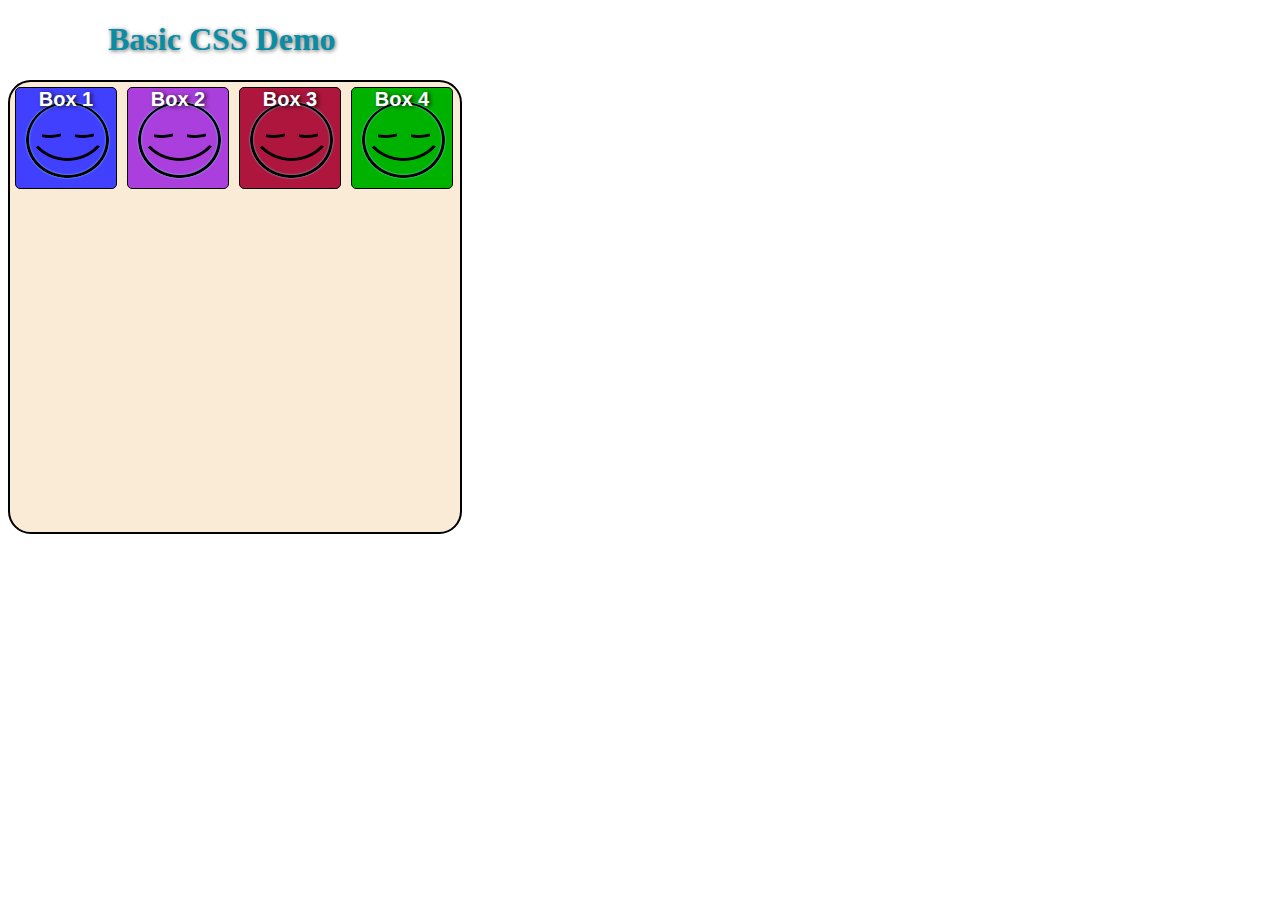
<file: index.html>
<!DOCTYPE html>
<html lang="en_us">
    <head>
        <meta charset="utf-8">
        <title>Basic HTML Template</title>
        <link rel="stylesheet" href="css/basic_styles.css">
        <link rel="icon" type="image/png" sizes="32x32" href="favicon-32x32.png">
    </head>

    <body>
        <div>
            <h1>Basic CSS Demo</h1>
        </div>

        <div class="container">

            <div class="squares">
                <p>Box 1</p>
            </div>

            <div class="squares">
                <p>Box 2</p>
            </div>

            <div class="squares">
                <p>Box 3</p>
            </div>

            <div class="squares">
                <p>Box 4</p>
            </div>

        </div>
    </body>
</html>
</file>
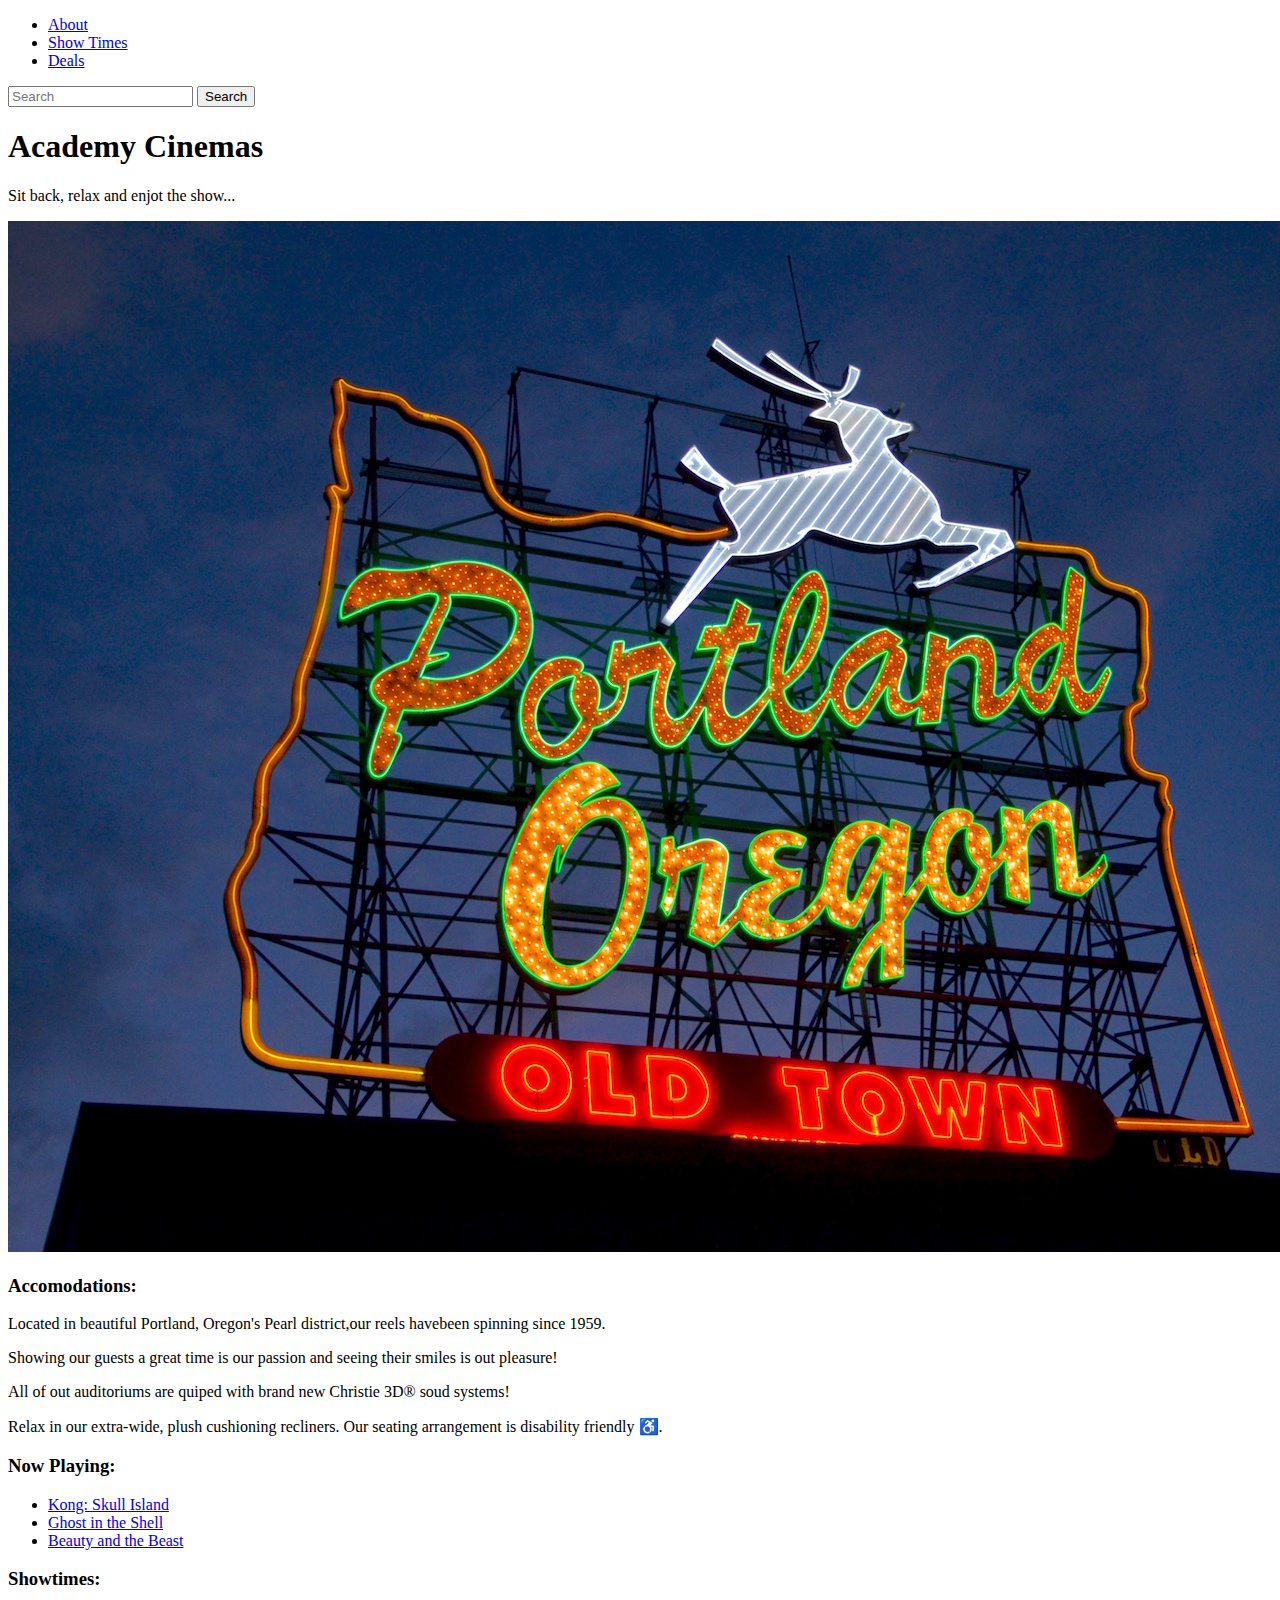
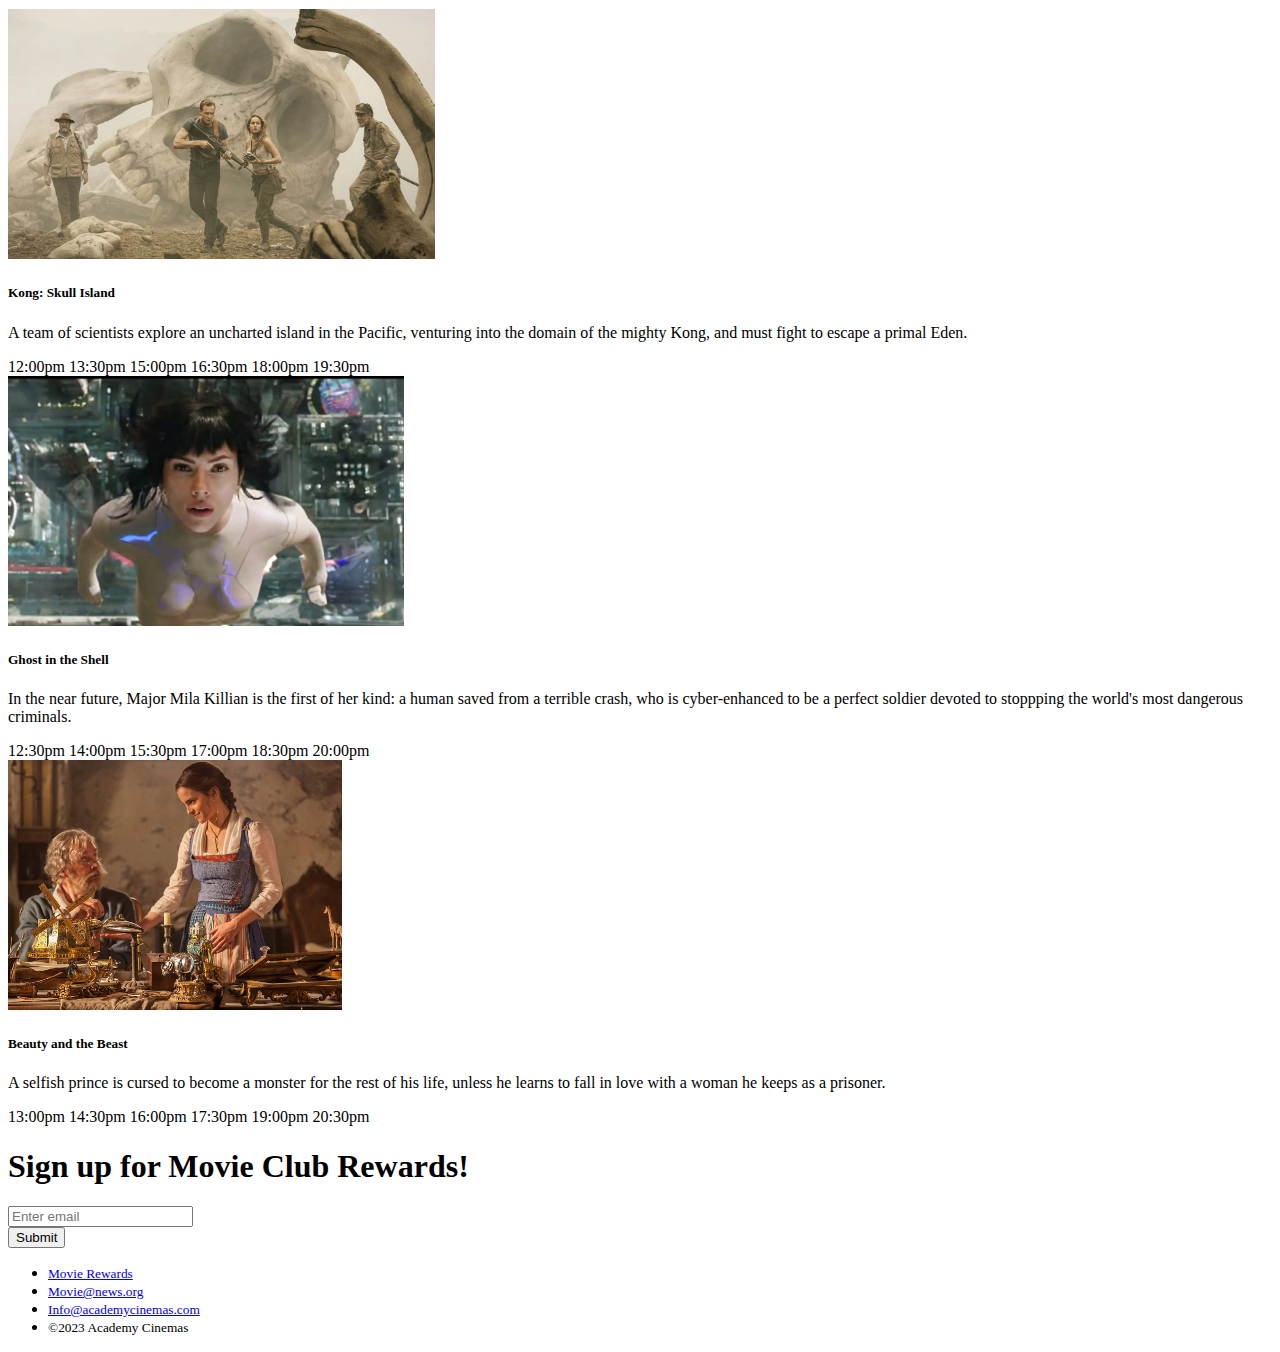
<file: Bootstrap/index.html>
<!doctype html>
<html lang="en">
  <head>
    <!-- Required meta tags -->
    <meta charset="utf-8">
    <meta name="viewport" content="width=device-width, initial-scale=1, shrink-to-fit=no">

    <!-- Bootstrap CSS -->
    <link rel="stylesheet" href="https://cdn.jsdelivr.net/npm/bootstrap@4.1.3/dist/css/bootstrap.min.css" integrity="sha384-MCw98/SFnGE8fJT3GXwEOngsV7Zt27NXFoaoApmYm81iuXoPkFOJwJ8ERdknLPMO" crossorigin="anonymous">

    <title>Academy Cinemas</title>
  </head>
  <body class="bg-light">
	<div class="container">

		<!-- BOOTSTRAP CODE FOR NAV -->
		<nav class="navbar navbar-expand-lg navbar-light bg-info">
		  
			<div class="collapse navbar-collapse" id="navbarSupportedContent">
				<ul class="navbar-nav mr-auto">

					<li class="nav-item active">
				  		<a class="nav-link text-light" href="#about">About</a>
					</li>
					
					<li class="nav-item active">
				  		<a class="nav-link text-light" href="#showtimes">Show Times</a>
					</li>

					<li class="nav-item active">
				  		<a class="nav-link text-light" href="#deals">Deals</a>
					</li>
			  	</ul>

			  	<form class="form-inline my-2 my-lg-0">
					<input class="form-control mr-sm-2" type="search" placeholder="Search" aria-label="Search">
					<button class="btn btn-primary my-2 my-sm-0 text-light" type="submit">Search</button>
			  	</form>
			</div>
		</nav>

		<!-- JUMBOTRON -->
		<div class="jumbotron jumbotron-fluid bg-info text-light">
			<div class="container text-center">
				<h1 class="display-4">Academy Cinemas</h1>
				<p class="lead">Sit back, relax and enjot the show...</p>
			</div>
		</div>

		<!-- COLUMNS -->
		<div class="container" id="about">
			<div class="row">
				<div class="col-sm">
					<img class="img-fluid" src="./images/pdx.jpg" alt="">
				</div>
				<div class="col-sm">
					<h3>Accomodations:</h3>
					<p>Located in beautiful Portland, Oregon's Pearl district,our reels havebeen spinning since 1959.</p>
					<p>Showing our guests a great time is our passion and seeing their smiles is out pleasure!</p>
					<p>All of out auditoriums are quiped with brand new Christie 3D&reg; soud systems!</p>
					<p>Relax in our extra-wide, plush cushioning recliners. Our seating arrangement is disability friendly &#9855;.</p>
				</div>
				<div class="col-sm">
					<h3>Now Playing:</h3>
					<ul class="list-group">
						<li class="list-group-item">
							<a class="nav-link" href="#kongskullisland">Kong: Skull Island</a>
						</li>
						<li class="list-group-item">
							<a class="nav-link" href="#ghostintheshell">Ghost in the Shell</a>
						</li>
						<li class="list-group-item">
							<a class="nav-link" href="#beautyandthebeast">Beauty and the Beast</a>
						</li>
					</ul>
				</div>
			</div>
		</div>

		<!-- SHOWTIMES -->
		<div class="container" id="showtimes">
			<h3>Showtimes:</h3>
			<div class="row">
				<div class="col-sm" id="kongskullisland">
					<div class="card mb-3">
						<img src="./images/kongskullisland.jpg" class="card-img-top" alt="..." height="250">
						<div class="card-body">
							<h5 class="card-title">Kong: Skull Island</h5>
							<p class="card-text">A team of scientists explore an uncharted island in the Pacific, venturing into the domain of the mighty Kong, and must fight to escape a primal Eden.</p>
							<span class="badge badge-pill badge-info">12:00pm</span>
							<span class="badge badge-pill badge-info">13:30pm</span>
							<span class="badge badge-pill badge-info">15:00pm</span>
							<span class="badge badge-pill badge-info">16:30pm</span>
							<span class="badge badge-pill badge-info">18:00pm</span>
							<span class="badge badge-pill badge-info">19:30pm</span>
						</div>
					</div>
				</div>

				<div class="col-sm" id="ghostintheshell">
					<div class="card mb-3">
						<img src="./images/ghostintheshell.jpg" class="card-img-top" alt="..." height="250">
						<div class="card-body">
							<h5 class="card-title">Ghost in the Shell</h5>
							<p class="card-text">In the near future, Major Mila Killian is the first of her kind: a human saved from a terrible crash, who is cyber-enhanced to be a perfect soldier devoted to stoppping the world's most dangerous criminals.</p>
							<span class="badge badge-pill badge-info">12:30pm</span>
							<span class="badge badge-pill badge-info">14:00pm</span>
							<span class="badge badge-pill badge-info">15:30pm</span>
							<span class="badge badge-pill badge-info">17:00pm</span>
							<span class="badge badge-pill badge-info">18:30pm</span>
							<span class="badge badge-pill badge-info">20:00pm</span>
						</div>
					</div>
				</div>

				<div class="col-sm" id="beautyandthebeast">
					<div class="card mb-3">
						<img src="./images/beautyandthebeast.jpg" class="card-img-top" alt="..." height="250">
						<div class="card-body">
							<h5 class="card-title">Beauty and the Beast</h5>
							<p class="card-text">A selfish prince is cursed to become a  monster for the rest of his life, unless he learns to fall in love with a woman he keeps as a prisoner.</p>
							<span class="badge badge-pill badge-info">13:00pm</span>
							<span class="badge badge-pill badge-info">14:30pm</span>
							<span class="badge badge-pill badge-info">16:00pm</span>
							<span class="badge badge-pill badge-info">17:30pm</span>
							<span class="badge badge-pill badge-info">19:00pm</span>
							<span class="badge badge-pill badge-info">20:30pm</span>
						</div>
					</div>
				</div>
			</div>
		</div>

		<!-- FORMS -->
		<div class="text-center" id="deals">
			<form>
				<h1 class="text-primary my-5">Sign up for Movie Club Rewards!</h1>
				<div class="form-group">
					<input type="email" class="form-control" id="exampleInputEmail1" placeholder="Enter email">
				</div>
				<button type="submit" class="btn btn-primary">Submit</button>
			</form>
		</div>

		<div class="container my-5">
			<ul	class="nav">
				<li class="nav-item">
					<small><a class="nav-link active" href="#">Movie Rewards</a></small>
				</li>
				<li class="nav-item">
					<small><a class="nav-link" href="#">Movie@news.org</a></small>
				</li>
				<li class="nav-item">
					<small><a class="nav-link" href="#">Info@academycinemas.com</a></small>
				</li>
				<li class="nav-item">
					<small class="nav-link">&copy;2023 Academy Cinemas</small>
				</li>
			</ul>
		</div>

	</div>

    <!-- Optional JavaScript -->
    <!-- jQuery first, then Popper.js, then Bootstrap JS -->
    <script src="https://code.jquery.com/jquery-3.3.1.slim.min.js" integrity="sha384-q8i/X+965DzO0rT7abK41JStQIAqVgRVzpbzo5smXKp4YfRvH+8abtTE1Pi6jizo" crossorigin="anonymous"></script>
    <script src="https://cdn.jsdelivr.net/npm/popper.js@1.14.3/dist/umd/popper.min.js" integrity="sha384-ZMP7rVo3mIykV+2+9J3UJ46jBk0WLaUAdn689aCwoqbBJiSnjAK/l8WvCWPIPm49" crossorigin="anonymous"></script>
    <script src="https://cdn.jsdelivr.net/npm/bootstrap@4.1.3/dist/js/bootstrap.min.js" integrity="sha384-ChfqqxuZUCnJSK3+MXmPNIyE6ZbWh2IMqE241rYiqJxyMiZ6OW/JmZQ5stwEULTy" crossorigin="anonymous"></script>
  </body>
</html>
</file>
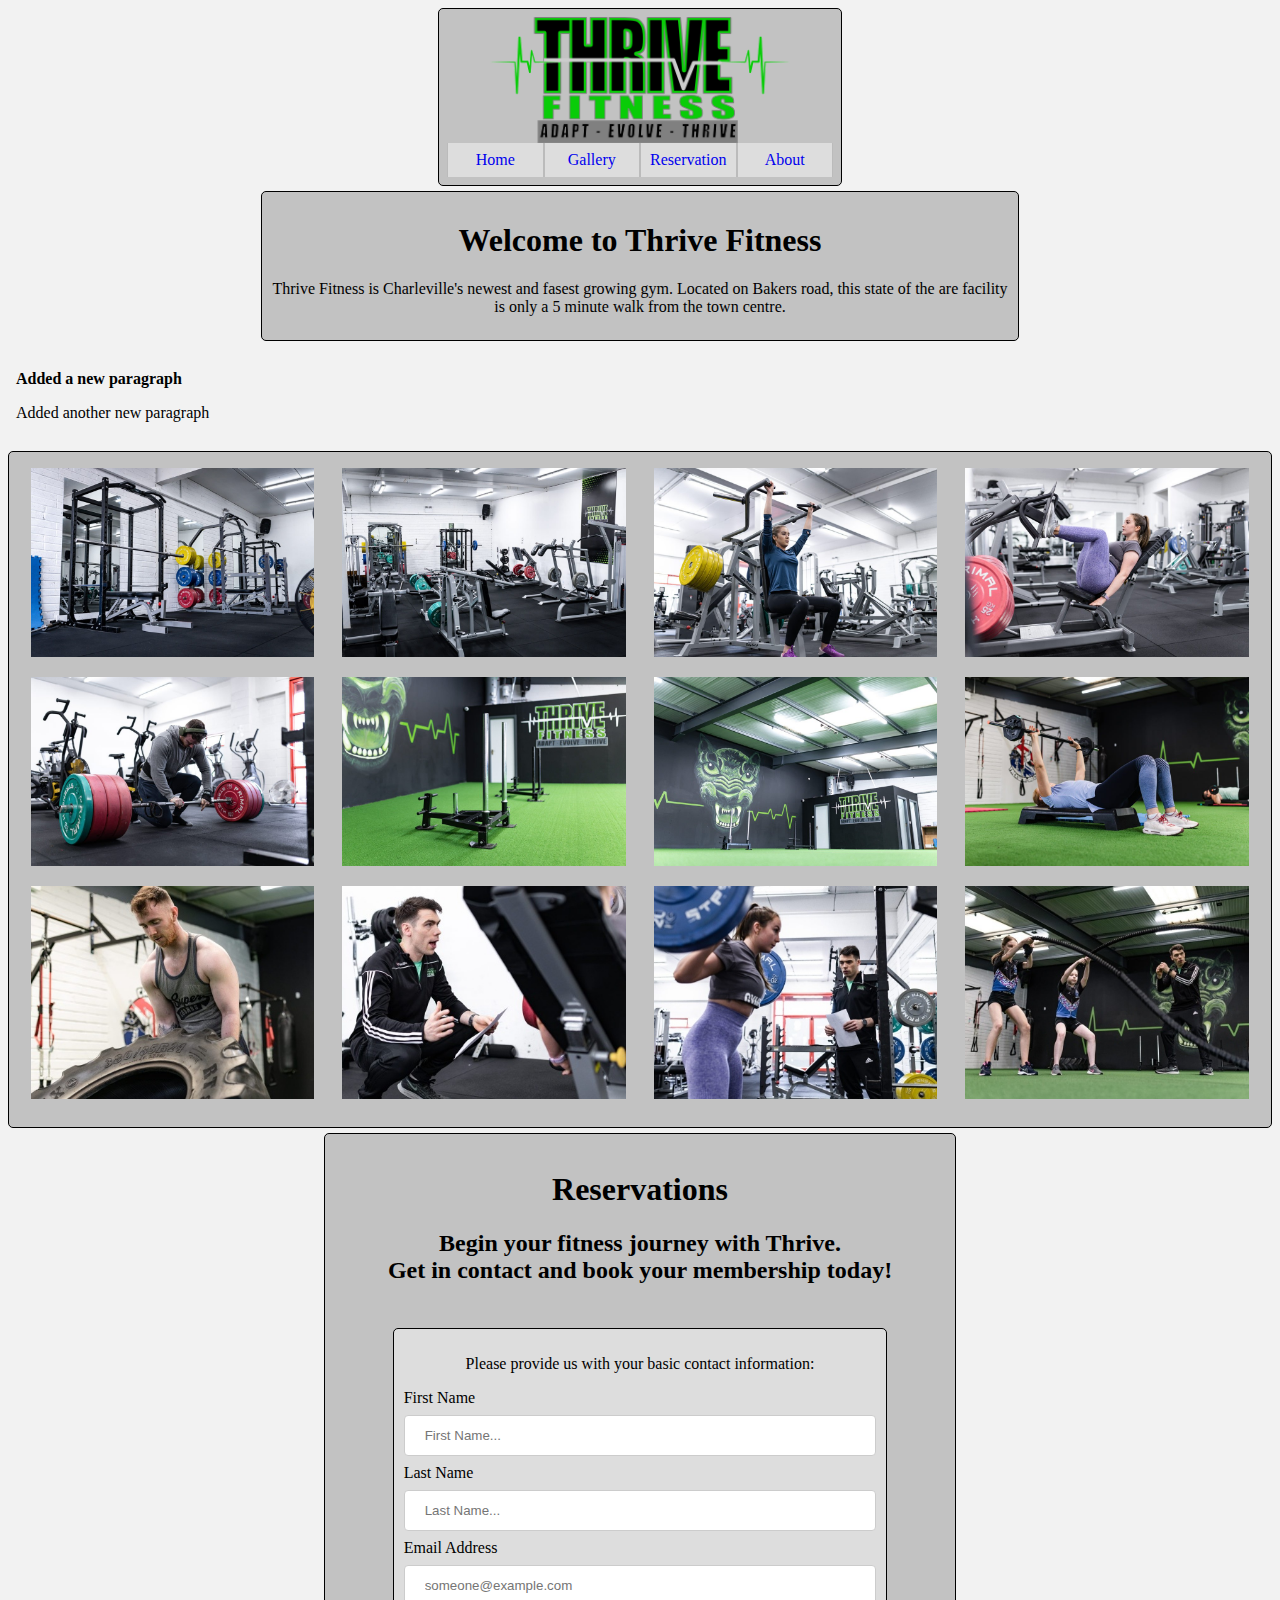
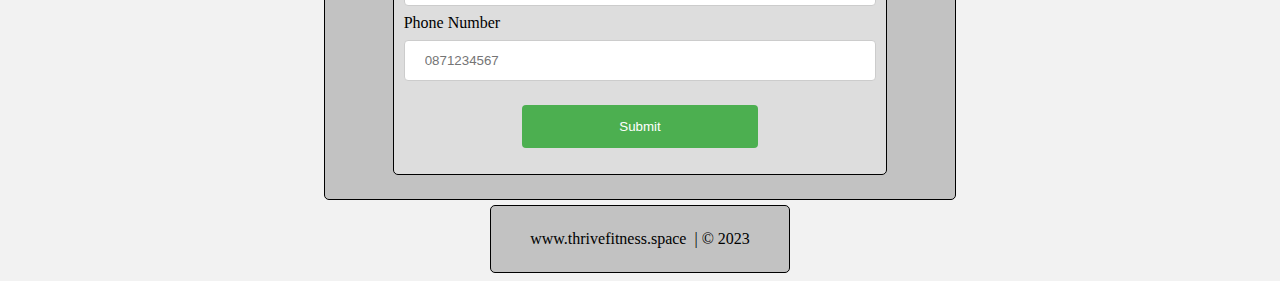
<file: One Page Website/index.html>
<!DOCTYPE html>
<html lang="en_us">
	<head>
		<meta charset = "utf-8">
		<title>Thrive Fitness</title>
		<link rel="stylesheet" href="css/styles.css" type="text/css">
	</head>

	<body>
		<!--NAV-->
		<div id="nav" class = "mainNavDiv">
			<img class = "navlogo" src="./images/thumb/logo.png" alt="Thrive logo" width = "300px">
			
			<ul class = "navbar">
				<li class = "navitem"><a class = "navlink" href="#home"> Home </a></li>
				<li class = "navitem"><a class = "navlink" href="#gallery"> Gallery </a></li>
				<li class = "navitem"><a class = "navlink" href="#contact"> Reservation </a></li>
				<li class = "navitem"><a class = "navlink" href="#about"> About </a></li>
			</ul>

		</div>
		<!--END NAV-->

		<!--HOME-->
		<div id = "home" class = "home">
			<h1>Welcome to Thrive Fitness</h1>
			<p>Thrive Fitness is Charleville's newest and fasest growing gym. Located on Bakers road, this state of the are facility is only a 5 minute walk from the town centre.</p>
		</div>

		<div>
			<p><strong>Added a new paragraph</strong></p>
			<p>Added another new paragraph</p>
		</div>
		<!---END HOME-->

		<!--GALLERY-->
		<div id="gallery" class="image_gallery">
			<div class="responsive">
				<div class="gallery">
					<img class = "img_target" src="./images/thumb/eq1.jpg" alt="Gym Equipment">
					<div class="overlay">
						<div class="overlay_text"><a target = "_blank" href = "./images/thumb/eq1.jpg"> Click to enlarge </a></div>
					</div>
				</div>
			</div>

			<div class="responsive">
				<div class="gallery">
					<img class = "img_target" src="./images/thumb/eq2.jpg" alt="Gym Equipment">
					<div class="overlay">
						<div class="overlay_text"><a target = "_blank" href = "./images/thumb/eq2.jpg"> Click to enlarge </a></div>
					</div>
				</div>
			</div>
			
			<div class="responsive">
				<div class="gallery">
					<img class = "img_target" src="./images/thumb/eq3.jpg" alt="Gym Equipment">
					<div class="overlay">
						<div class="overlay_text"><a target = "_blank" href = "./images/thumb/eq3.jpg"> Click to enlarge </a></div>
					</div>
				</div>
			</div>
			
			<div class="responsive">
				<div class="gallery">
					<img class = "img_target" src="./images/thumb/eq4.jpg" alt="Gym Equipment">
					<div class="overlay">
						<div class="overlay_text"><a target = "_blank" href = "./images/thumb/eq4.jpg"> Click to enlarge </a></div>
					</div>
				</div>
			</div>
			
			<div class="responsive">
				<div class="gallery">
					<img class = "img_target" src="./images/thumb/eq5.jpg" alt="Gym Equipment">
					<div class="overlay">
						<div class="overlay_text"><a target = "_blank" href = "./images/thumb/eq5.jpg"> Click to enlarge </a></div>
					</div>
				</div>
			</div>
			
			<div class="responsive">
				<div class="gallery">
					<img class = "img_target" src="./images/thumb/eq6.jpg" alt="Gym Equipment">
					<div class="overlay">
						<div class="overlay_text"><a target = "_blank" href = "./images/thumb/eq6.jpg"> Click to enlarge </a></div>
					</div>
				</div>
			</div>
			
			<div class="responsive">
				<div class="gallery">
					<img class = "img_target" src="./images/thumb/eq7.jpg" alt="Gym Equipment">
					<div class="overlay">
						<div class="overlay_text"><a target = "_blank" href = "./images/thumb/eq7.jpg"> Click to enlarge </a></div>
					</div>
				</div>
			</div>
			
			<div class="responsive">
				<div class="gallery">
					<img class = "img_target" src="./images/thumb/eq8.jpg" alt="Gym Equipment">
					<div class="overlay">
						<div class="overlay_text"><a target = "_blank" href = "./images/thumb/eq8.jpg"> Click to enlarge </a></div>
					</div>
				</div>
			</div>
			
			<div class="responsive">
				<div class="gallery">
					<img class = "img_target" src="./images/thumb/eq9.jpg" alt="Gym Equipment">
					<div class="overlay">
						<div class="overlay_text"><a target = "_blank" href = "./images/thumb/eq9.jpg"> Click to enlarge </a></div>
					</div>
				</div>
			</div>
			
			<div class="responsive">
				<div class="gallery">
					<img class = "img_target" src="./images/thumb/eq10.jpg" alt="Gym Equipment">
					<div class="overlay">
						<div class="overlay_text"><a target = "_blank" href = "./images/thumb/eq10.jpg"> Click to enlarge </a></div>
					</div>
				</div>
			</div>
			
			<div class="responsive">
				<div class="gallery">
					<img class = "img_target" src="./images/thumb/eq11.jpg" alt="Gym Equipment">
					<div class="overlay">
						<div class="overlay_text"><a target = "_blank" href = "./images/thumb/eq11.jpg"> Click to enlarge </a></div>
					</div>
				</div>
			</div>
			
			<div class="responsive">
				<div class="gallery">
					<img class = "img_target" src="./images/thumb/eq12.jpg" alt="Gym Equipment">
					<div class="overlay">
						<div class="overlay_text"><a target = "_blank" href = "./images/thumb/eq12.jpg"> Click to enlarge </a></div>
					</div>
				</div>
			</div>
			<div class="clearfix"></div>
		</div>
		<!--END GALLERY-->

		<!--RSVP-->
		<div id = "contact" class="contact">
			<div class="contact_heading">
				<h1>Reservations</h1>
				<h2>Begin your fitness journey with Thrive.
				<br/>Get in contact and book your membership today!</h2>
			</div>
			<div>
				<div class="form_div">
					<form action = "" method = "post">
						<p>Please provide us with your basic contact information:</p>
						<Label for="fname">First Name</Label>
						<input id="fname" class = "rsvp" type = "text" placeholder = "First Name...">
						<br/>

						<Label for="lname">Last Name</Label>
						<input id="lname" class = "rsvp" type = "text" placeholder = "Last Name...">
						<br/>

						<Label for="email">Email Address</Label>
						<input id="email" class = "rsvp" type = "text" placeholder = "someone@example.com">
						<br/>

						<Label for="phone">Phone Number</Label>
						<input id="phone" class = "rsvp" type = "text" placeholder = "0871234567">
						<br/>
						
						<div class="form_submit_button">
							<input type = "submit" value = "Submit">
						</div>
					</form>
				</div>
			</div>
		</div>
		<!--END RSVP-->

		<!--FOOTER-->
		<div id="about" class="about">
			<p>www.thrivefitness.space &nbsp;|&nbsp;&copy; 2023</p>
		</div>
		<!--END FOOTER-->

	</body>
</html>
</file>
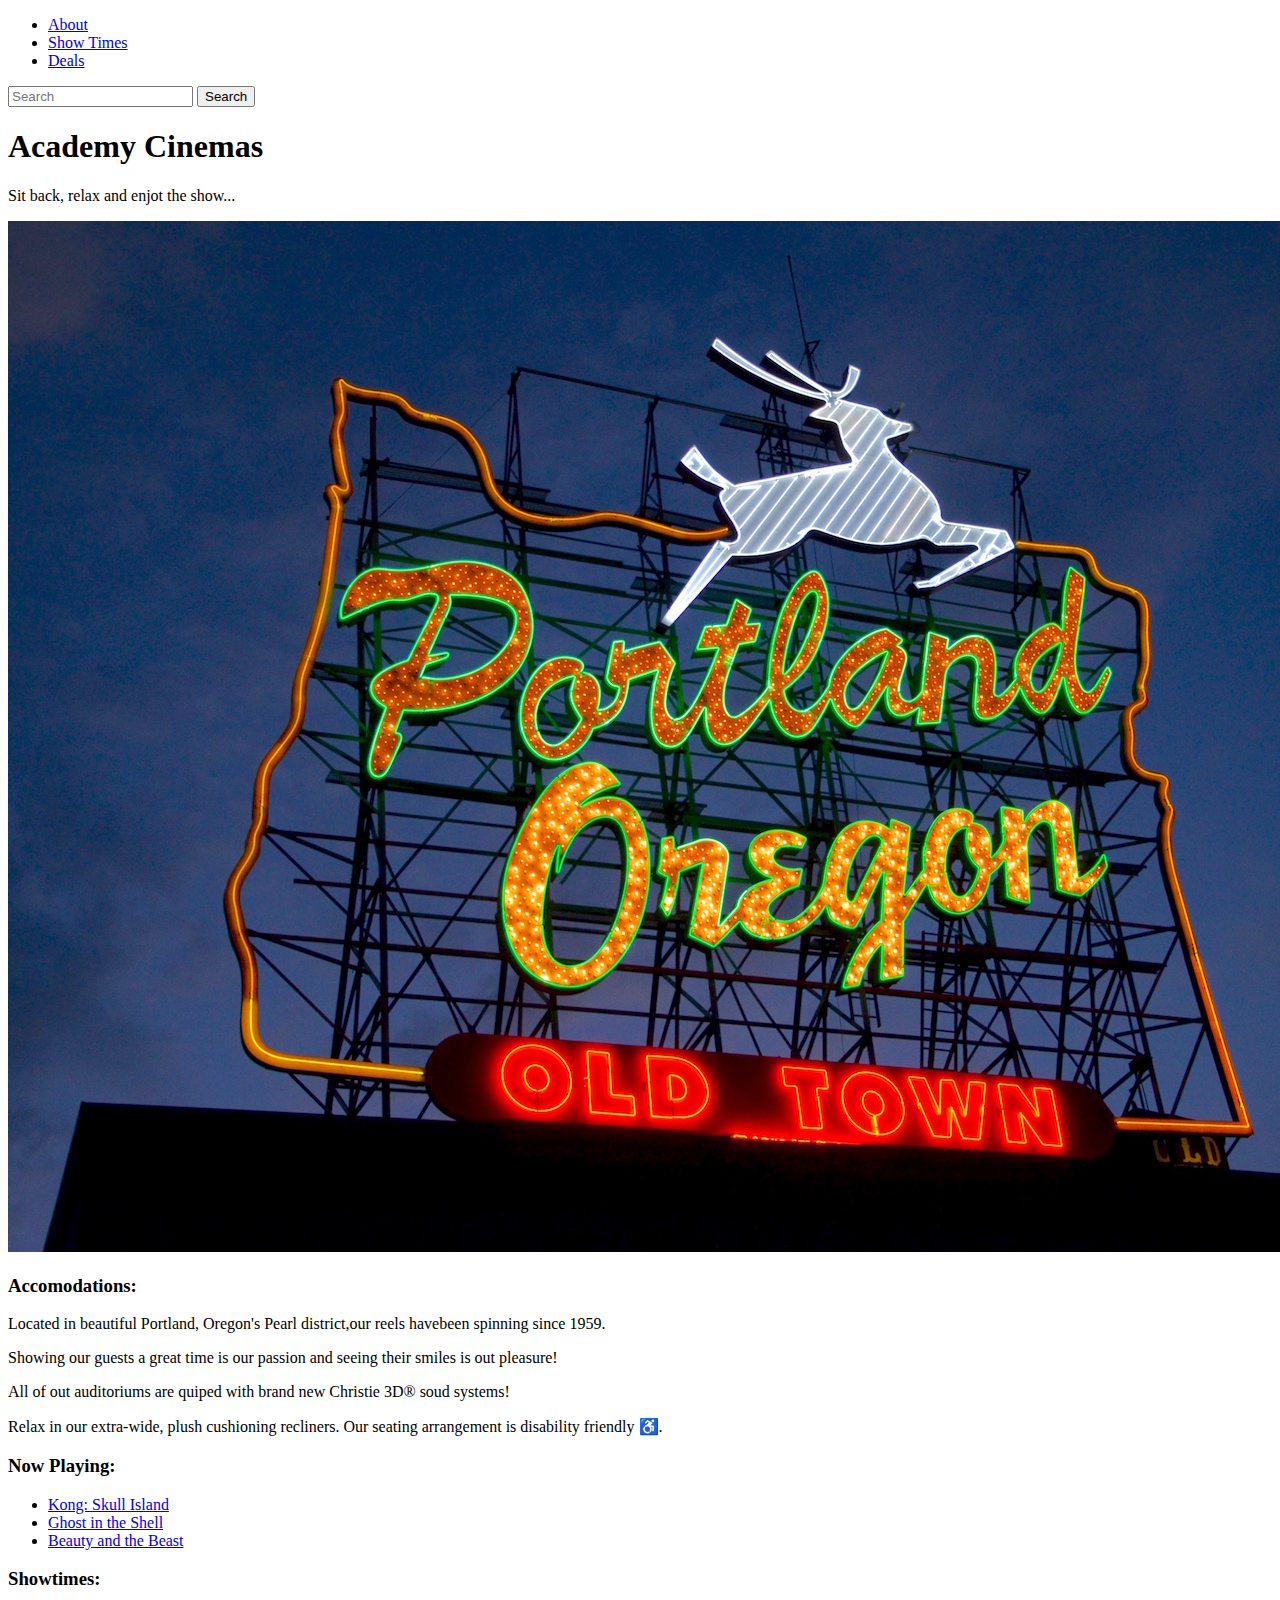
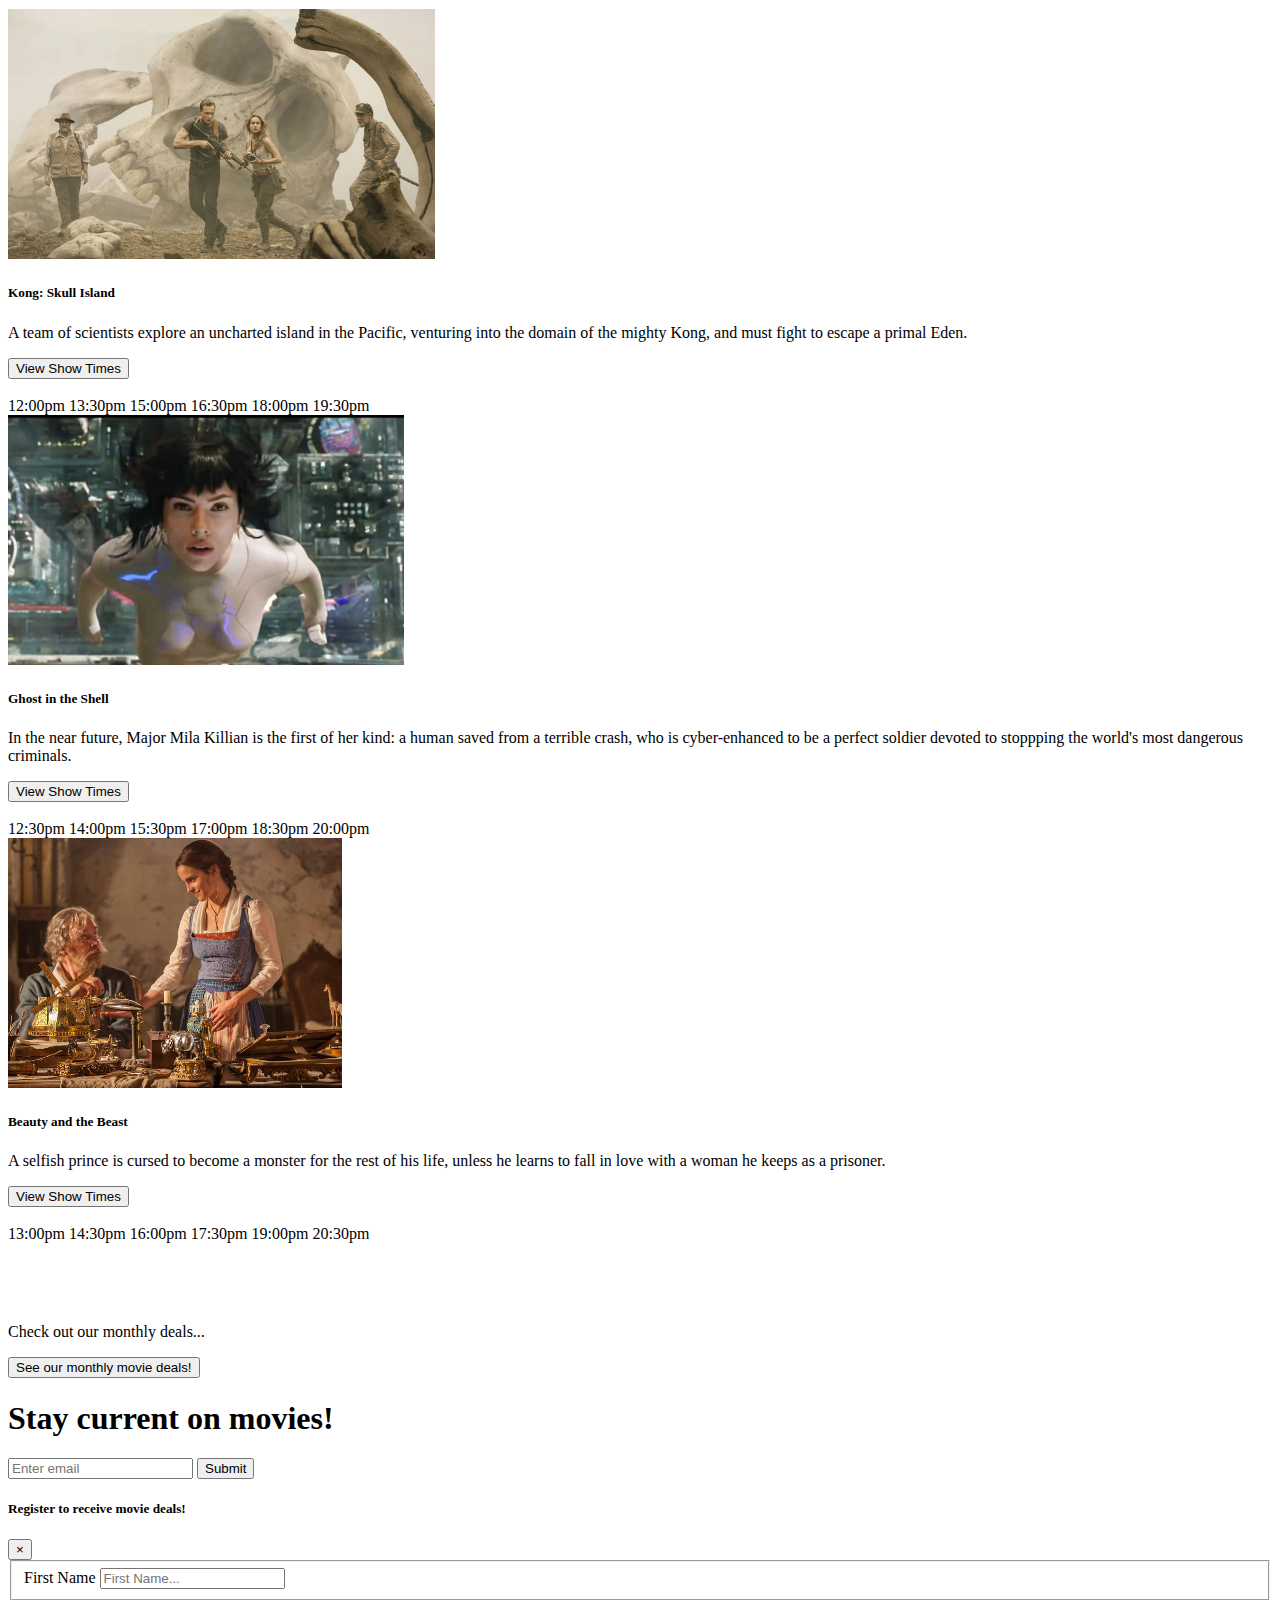
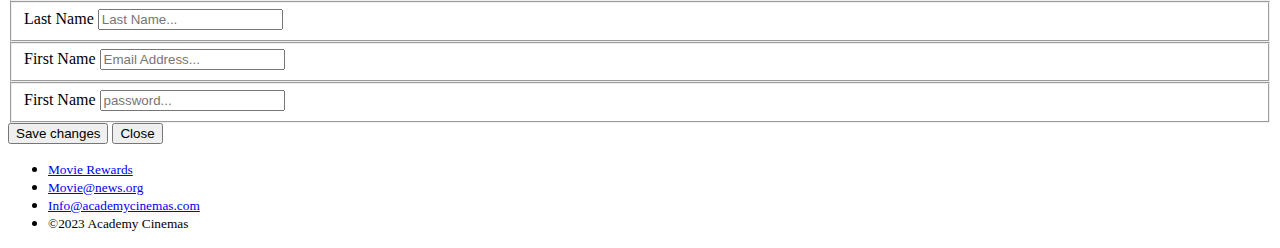
<file: Bootstrap/Academy Cinema Project/index.html>
<!doctype html>
<html lang="en">
  <head>
    <!-- Required meta tags -->
    <meta charset="utf-8">
    <meta name="viewport" content="width=device-width, initial-scale=1, shrink-to-fit=no">

    <!-- Bootstrap CSS -->
    <link rel="stylesheet" href="https://cdn.jsdelivr.net/npm/bootstrap@4.1.3/dist/css/bootstrap.min.css" integrity="sha384-MCw98/SFnGE8fJT3GXwEOngsV7Zt27NXFoaoApmYm81iuXoPkFOJwJ8ERdknLPMO" crossorigin="anonymous">

    <title>Academy Cinemas</title>
  </head>
	<body class="bg-light">
		<div class="container">

			<!-- BOOTSTRAP CODE FOR NAV -->
			<nav class="navbar navbar-expand-lg navbar-light bg-info">
				
				<div class="collapse navbar-collapse" id="navbarSupportedContent">
					<ul class="navbar-nav mr-auto">

						<li class="nav-item active">
							<a class="nav-link text-light" href="#about">About</a>
						</li>
						
						<li class="nav-item active">
							<a class="nav-link text-light" href="#showtimes">Show Times</a>
						</li>

						<li class="nav-item active">
							<a class="nav-link text-light" href="#deals">Deals</a>
						</li>
					</ul>

					<form class="form-inline my-2 my-lg-0">
						<input class="form-control mr-sm-2" type="search" placeholder="Search" aria-label="Search">
						<button class="btn btn-primary my-2 my-sm-0 text-light" type="submit">Search</button>
					</form>
				</div>
			</nav>

			<!-- JUMBOTRON -->
			<div class="jumbotron jumbotron-fluid bg-info text-light">
				<div class="container text-center">
					<h1 class="display-4">Academy Cinemas</h1>
					<p class="lead">Sit back, relax and enjot the show...</p>
				</div>
			</div>

			<!-- COLUMNS -->
			<div class="container" id="about">
				<div class="row">
					<div class="col-sm">
						<img class="img-fluid" src="./images/pdx.jpg" alt="">
					</div>
					<div class="col-sm">
						<h3>Accomodations:</h3>
						<p>Located in beautiful Portland, Oregon's Pearl district,our reels havebeen spinning since 1959.</p>
						<p>Showing our guests a great time is our passion and seeing their smiles is out pleasure!</p>
						<p>All of out auditoriums are quiped with brand new Christie 3D&reg; soud systems!</p>
						<p>Relax in our extra-wide, plush cushioning recliners. Our seating arrangement is disability friendly &#9855;.</p>
					</div>
					<div class="col-sm">
						<h3>Now Playing:</h3>
						<ul class="list-group">
							<li class="list-group-item">
								<a class="nav-link" href="#kongskullisland">Kong: Skull Island</a>
							</li>
							<li class="list-group-item">
								<a class="nav-link" href="#ghostintheshell">Ghost in the Shell</a>
							</li>
							<li class="list-group-item">
								<a class="nav-link" href="#beautyandthebeast">Beauty and the Beast</a>
							</li>
						</ul>
					</div>
				</div>
			</div>

			<!-- SHOWTIMES -->
			<div class="container" id="showtimes">
				<h3>Showtimes:</h3>
				<div class="row">
					<div class="col-sm" id="kongskullisland">
						<div class="card mb-3">
							<img src="./images/kongskullisland.jpg" class="card-img-top" alt="..." height="250">
							<div class="card-body">
								<h5 class="card-title">Kong: Skull Island</h5>
								<p class="card-text">A team of scientists explore an uncharted island in the Pacific, venturing into the domain of the mighty Kong, and must fight to escape a primal Eden.</p>
								<button class="btn btn-outline-primary" type="button" data-toggle="collapse" data-target="#kongShowTimes">View Show Times</button>
								<div class="collapse" id="kongShowTimes">
									<br>
									<span class="badge badge-pill badge-info">12:00pm</span>
									<span class="badge badge-pill badge-info">13:30pm</span>
									<span class="badge badge-pill badge-info">15:00pm</span>
									<span class="badge badge-pill badge-info">16:30pm</span>
									<span class="badge badge-pill badge-info">18:00pm</span>
									<span class="badge badge-pill badge-info">19:30pm</span>
								</div>
							</div>
						</div>
					</div>

					<div class="col-sm" id="ghostintheshell">
						<div class="card mb-3">
							<img src="./images/ghostintheshell.jpg" class="card-img-top" alt="..." height="250">
							<div class="card-body">
								<h5 class="card-title">Ghost in the Shell</h5>
								<p class="card-text">In the near future, Major Mila Killian is the first of her kind: a human saved from a terrible crash, who is cyber-enhanced to be a perfect soldier devoted to stoppping the world's most dangerous criminals.</p>
								<button class="btn btn-outline-primary" type="button" data-toggle="collapse" data-target="#ghostShowTimes">View Show Times</button>
								<div class="collapse" id="ghostShowTimes">
									<br>
									<span class="badge badge-pill badge-info">12:30pm</span>
									<span class="badge badge-pill badge-info">14:00pm</span>
									<span class="badge badge-pill badge-info">15:30pm</span>
									<span class="badge badge-pill badge-info">17:00pm</span>
									<span class="badge badge-pill badge-info">18:30pm</span>
									<span class="badge badge-pill badge-info">20:00pm</span>
								</div>
							</div>
						</div>
					</div>

					<div class="col-sm" id="beautyandthebeast">
						<div class="card mb-3">
							<img src="./images/beautyandthebeast.jpg" class="card-img-top" alt="..." height="250">
							<div class="card-body">
								<h5 class="card-title">Beauty and the Beast</h5>
								<p class="card-text">A selfish prince is cursed to become a  monster for the rest of his life, unless he learns to fall in love with a woman he keeps as a prisoner.</p>
								<button class="btn btn-outline-primary" type="button" data-toggle="collapse" data-target="#beautyShowTimes">View Show Times</button>
								<div class="collapse" id="beautyShowTimes">
									<br>
									<span class="badge badge-pill badge-info">13:00pm</span>
									<span class="badge badge-pill badge-info">14:30pm</span>
									<span class="badge badge-pill badge-info">16:00pm</span>
									<span class="badge badge-pill badge-info">17:30pm</span>
									<span class="badge badge-pill badge-info">19:00pm</span>
									<span class="badge badge-pill badge-info">20:30pm</span>
								</div>
							</div>
						</div>
					</div>
				</div>
			</div>

			<!-- DEALS -->
			<div class="jumbotron jumbotron-fluid bg-info mt-5 text-center">
				<div class="container">
					<h1 class="display-4 hidden-sm-down" style="color: #fff; font-family: roboto; font-weight: 900; text-transform: uppercase;">Movie Deals</h1>
					<p class="lead">Check out our monthly deals...</p>
					<button type="button" class="btn btn-outline-secondary" data-toggle="modal" data-target="#register">See our monthly movie deals!</button>
				</div>
			</div>

			<!-- FORMS -->
			<div class="row">
				<div class="container text-center col-md-6" id="deals">
					<div class="container text-center">
						<h1 class="display-5 my-4 col-lg-auto text-primary">Stay current on movies!</h1>
						<div class="input-group mb-5 input-group-sm">
							<input type="text" class="form-control" placeholder="Enter email">
							<span class="input-group-btn">
								<button type="button" class="btn btn-primary popover-dismiss" data-container="body" data-toggle="popover" data-placement="top" data-content="This is the popover text.">
									Submit
								</button>
							</span>
						</div>
					</div>
				</div>
			</div>

			<!-- Modal form -->
			<div class="modal fade" id="register" tabindex="-1" role="dialog">
				<div class="modal-dialog" role="document">
					<div class="modal-content">
					<div class="modal-header">
						<h5 class="modal-title">Register to receive movie deals!</h5>
						<button type="button" class="close" data-dismiss="modal" aria-label="Close">
						<span aria-hidden="true">&times;</span>
						</button>
					</div>
					<div class="modal-body">

						<!-- modal content -->

						<form>
							<fieldset class="form-group">
								<label for="fname">First Name</label>
								<input type="text" id="fname" class="form-control" placeholder="First Name...">
							</fieldset>
							
							<fieldset class="form-group">
								<label for="lname">Last Name</label>
								<input type="text" id="lname" class="form-control" placeholder="Last Name...">
							</fieldset>
							
							<fieldset class="form-group">
								<label for="email">First Name</label>
								<input type="email" id="email" class="form-control" placeholder="Email Address...">
							</fieldset>
							
							<fieldset class="form-group">
								<label for="pword">First Name</label>
								<input type="password" id="pword" class="form-control" placeholder="password...">
							</fieldset>
						</form>

					</div>
					<div class="modal-footer">
						<button type="button" class="btn btn-primary">Save changes</button>
						<button type="button" class="btn btn-secondary" data-dismiss="modal">Close</button>
					</div>
					</div>
				</div>
			</div>
			<!-- End modal form -->

			<div class="container my-5">
				<ul	class="nav">
					<li class="nav-item">
						<small><a class="nav-link active" href="#">Movie Rewards</a></small>
					</li>
					<li class="nav-item">
						<small><a class="nav-link" href="#">Movie@news.org</a></small>
					</li>
					<li class="nav-item">
						<small><a class="nav-link" href="#">Info@academycinemas.com</a></small>
					</li>
					<li class="nav-item">
						<small class="nav-link">&copy;2023 Academy Cinemas</small>
					</li>
				</ul>
			</div>

		</div>

	<!-- Optional JavaScript -->
	<!-- jQuery first, then Popper.js, then Bootstrap JS -->
	<script src="https://code.jquery.com/jquery-3.3.1.slim.min.js" integrity="sha384-q8i/X+965DzO0rT7abK41JStQIAqVgRVzpbzo5smXKp4YfRvH+8abtTE1Pi6jizo" crossorigin="anonymous"></script>
	<script src="https://cdn.jsdelivr.net/npm/popper.js@1.14.3/dist/umd/popper.min.js" integrity="sha384-ZMP7rVo3mIykV+2+9J3UJ46jBk0WLaUAdn689aCwoqbBJiSnjAK/l8WvCWPIPm49" crossorigin="anonymous"></script>
	<script src="https://cdn.jsdelivr.net/npm/bootstrap@4.1.3/dist/js/bootstrap.min.js" integrity="sha384-ChfqqxuZUCnJSK3+MXmPNIyE6ZbWh2IMqE241rYiqJxyMiZ6OW/JmZQ5stwEULTy" crossorigin="anonymous"></script>

	

	<script>
		$('.popover-dismiss').popover({
			trigger: 'focus'
		})

	</script>
	</body>
</html>
</file>
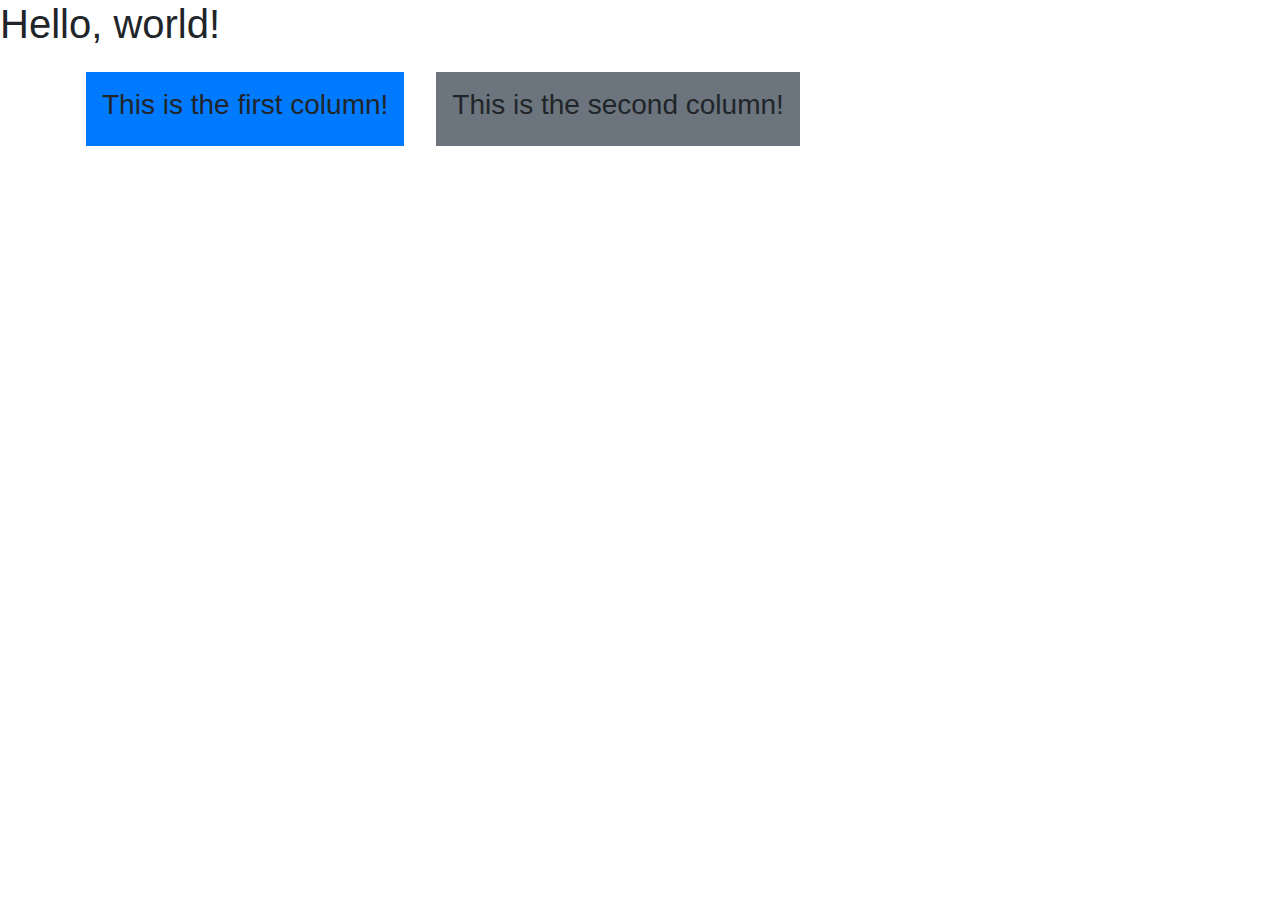
<file: Bootstrap/Bootstrap Challenge/index.html>
<!doctype html>
<html lang="en">
  <head>
    <!-- Required meta tags -->
    <meta charset="utf-8">
    <meta name="viewport" content="width=device-width, initial-scale=1, shrink-to-fit=no">

    <!-- Bootstrap CSS -->
    <link rel="stylesheet" href="https://cdn.jsdelivr.net/npm/bootstrap@4.3.1/dist/css/bootstrap.min.css" integrity="sha384-ggOyR0iXCbMQv3Xipma34MD+dH/1fQ784/j6cY/iJTQUOhcWr7x9JvoRxT2MZw1T" crossorigin="anonymous">

    <title>Hello, world!</title>
  </head>
  <body>
    <h1>Hello, world!</h1>

	<div class="container">
		<div class="row">
			<div class="col-cm bg-primary m-3 p-3">
				<h3>This is the first column!</h3>
			</div>

			<div class="col-cm bg-secondary m-3 p-3">
				<h3>This is the second column!</h3>
			</div>
		</div>
	</div>

    <!-- Optional JavaScript -->
    <!-- jQuery first, then Popper.js, then Bootstrap JS -->
    <script src="https://code.jquery.com/jquery-3.3.1.slim.min.js" integrity="sha384-q8i/X+965DzO0rT7abK41JStQIAqVgRVzpbzo5smXKp4YfRvH+8abtTE1Pi6jizo" crossorigin="anonymous"></script>
    <script src="https://cdn.jsdelivr.net/npm/popper.js@1.14.7/dist/umd/popper.min.js" integrity="sha384-UO2eT0CpHqdSJQ6hJty5KVphtPhzWj9WO1clHTMGa3JDZwrnQq4sF86dIHNDz0W1" crossorigin="anonymous"></script>
    <script src="https://cdn.jsdelivr.net/npm/bootstrap@4.3.1/dist/js/bootstrap.min.js" integrity="sha384-JjSmVgyd0p3pXB1rRibZUAYoIIy6OrQ6VrjIEaFf/nJGzIxFDsf4x0xIM+B07jRM" crossorigin="anonymous"></script>
  </body>
</html>
</file>
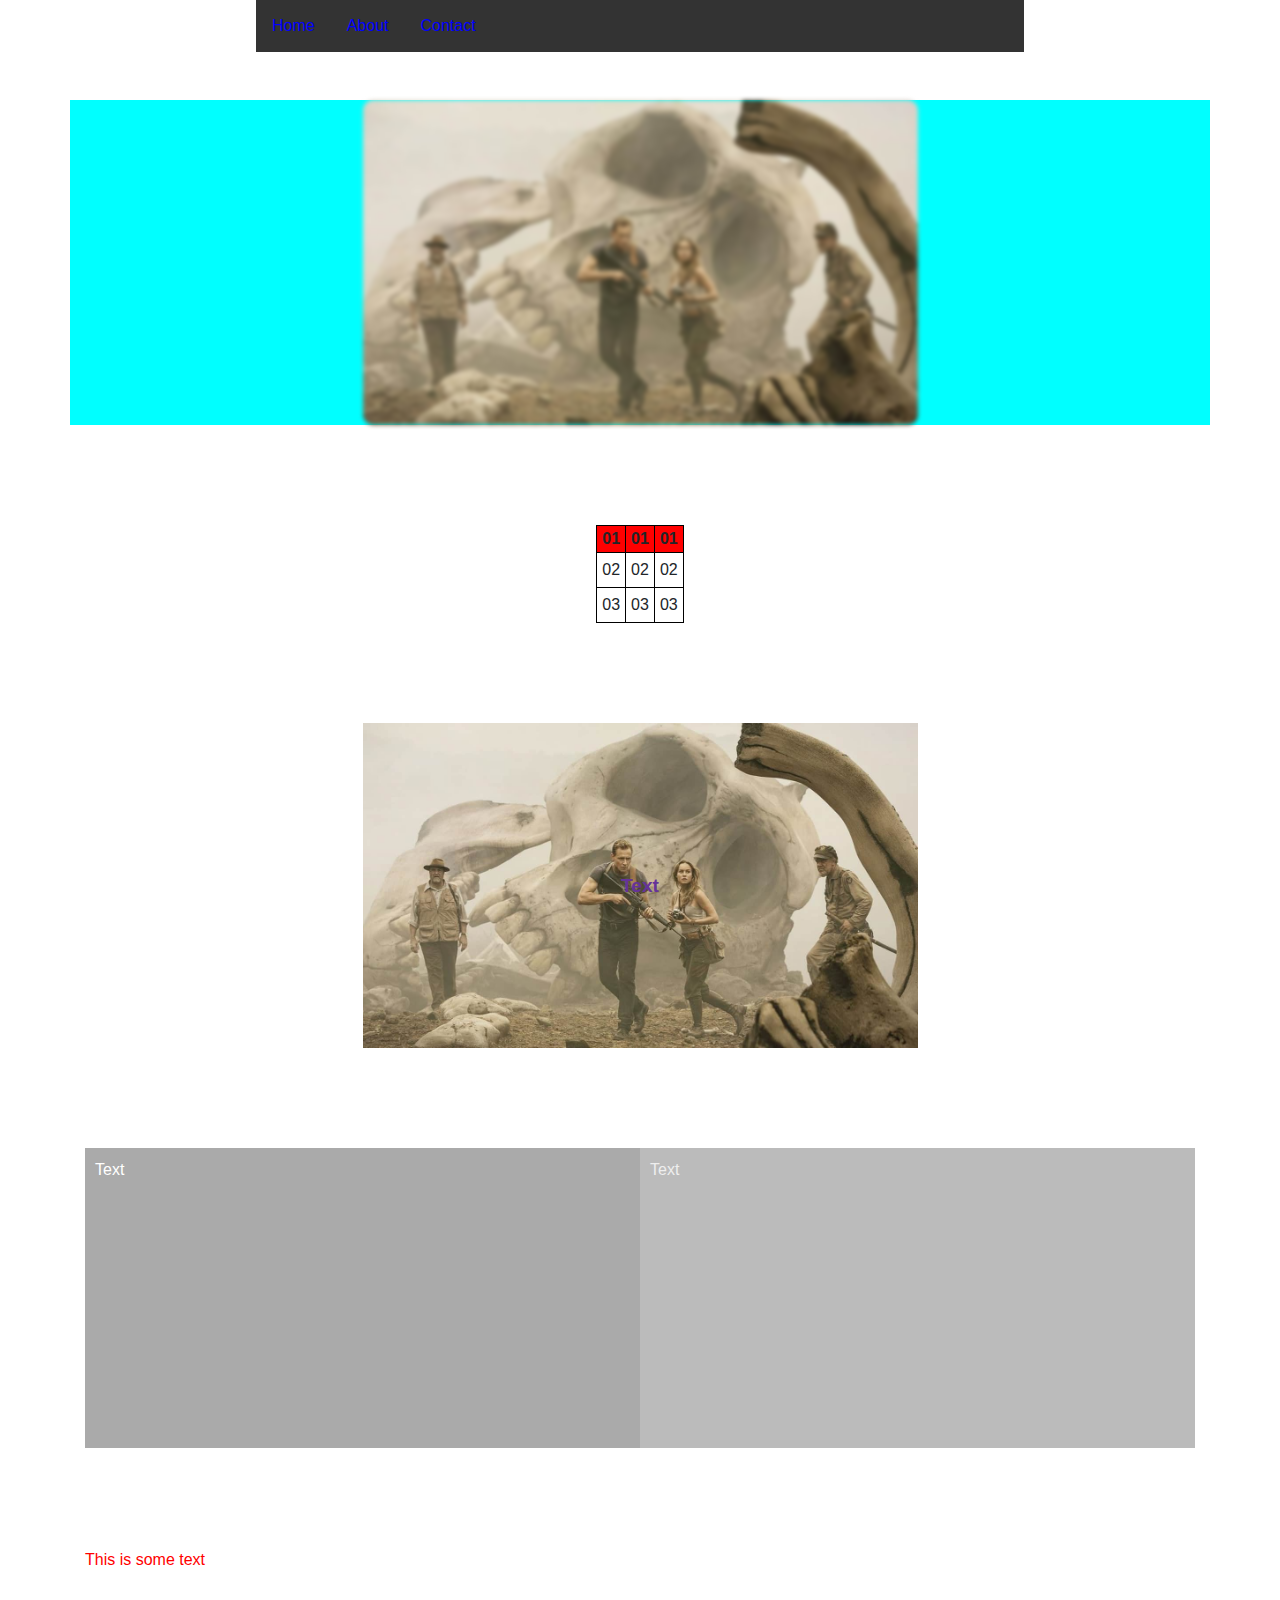
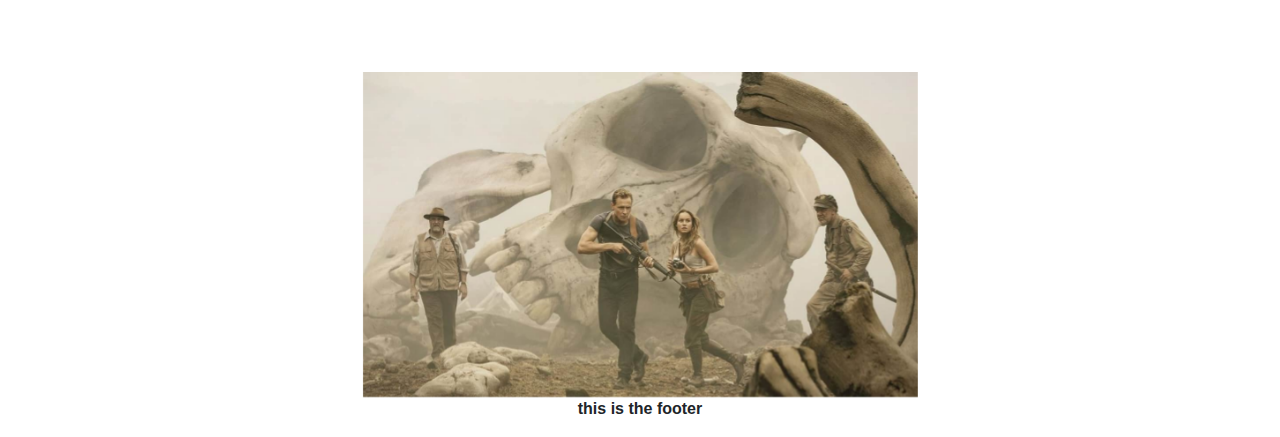
<file: Bootstrap/HTML CSS Chalenges/index.html>
<!doctype html>
<html lang="en">
	<head>
		<!-- Required meta tags -->
		<meta charset="utf-8">
		<meta name="viewport" content="width=device-width, initial-scale=1, shrink-to-fit=no">

		<!-- Bootstrap CSS -->
		<link rel="stylesheet" href="https://cdn.jsdelivr.net/npm/bootstrap@4.3.1/dist/css/bootstrap.min.css" integrity="sha384-ggOyR0iXCbMQv3Xipma34MD+dH/1fQ784/j6cY/iJTQUOhcWr7x9JvoRxT2MZw1T" crossorigin="anonymous">
		<link rel="stylesheet" href="./css/challenges.css">

		<title>Hello, world!</title>
	</head>

	<body>
		<!-- Challenge 5.5 -->
		<div class="c5-navbar" >
			<a href="#home">Home</a>
			<a href="#about">About</a>
			<a href="#contact">Contact</a>
		</div>

		<!-- Challenge 5.1 -->
		<div class="container" style="background-color: aqua;">
			<img src="./images/kongskullisland.jpg" alt="" class="c1-center c1-filter c1-edges">
		</div>

		<!-- Challenge 5.3 -->
		<div class="container">
			<table class="c3-table">
				<tr>
					<th>01</th>
					<th>01</th>
					<th>01</th>
				</tr>
				<tr>
					<td>02</td>
					<td>02</td>
					<td>02</td>
				</tr>
				<tr>
					<td>03</td>
					<td>03</td>
					<td>03</td>
				</tr>
			</table>
		</div>

		<!-- Challenge 5.4 -->
		<div class="container c4-container">
			<img src="./images/kongskullisland.jpg" alt="" class="c4-image">
			<div class="c4-text">Text</div>
		</div>

		<!-- Challenge 5.6 -->
		<div class="container c6-container">
			<div class="c6-row">
				<div class="c6-column" style="background-color: #aaa;"><p style="color: #fff;">Text</p></div>
				<div class="c6-column" style="background-color: #bbb;"><p style="color: #eee;">Text</p></div>
			</div>
		</div>

		<!-- Chalenge 5.7 -->
		<div class="container c7-container">
			<p class="c7-text" >This is some text</p>
		</div>

		<!-- Challenge 5.8 -->
		<div class="container c8-container">
			<div class="c8-image-container">
				<img src="./images/kongskullisland.jpg" alt="" class="c8-image" style="width: 100%;">
				<div class="c8-middle">
					<div class="c8-text">Kong: Skull Island</div>
				</div>
			</div>
		</div>


		<!-- Optional JavaScript -->
		<!-- jQuery first, then Popper.js, then Bootstrap JS -->
		<script src="https://code.jquery.com/jquery-3.3.1.slim.min.js" integrity="sha384-q8i/X+965DzO0rT7abK41JStQIAqVgRVzpbzo5smXKp4YfRvH+8abtTE1Pi6jizo" crossorigin="anonymous"></script>
		<script src="https://cdn.jsdelivr.net/npm/popper.js@1.14.7/dist/umd/popper.min.js" integrity="sha384-UO2eT0CpHqdSJQ6hJty5KVphtPhzWj9WO1clHTMGa3JDZwrnQq4sF86dIHNDz0W1" crossorigin="anonymous"></script>
		<script src="https://cdn.jsdelivr.net/npm/bootstrap@4.3.1/dist/js/bootstrap.min.js" integrity="sha384-JjSmVgyd0p3pXB1rRibZUAYoIIy6OrQ6VrjIEaFf/nJGzIxFDsf4x0xIM+B07jRM" crossorigin="anonymous"></script>
	</body>

	<!-- Challenge 5.2 -->
	<footer class="c2-text">
		<p>this is the footer</p>
	</footer>
</html>
</file>
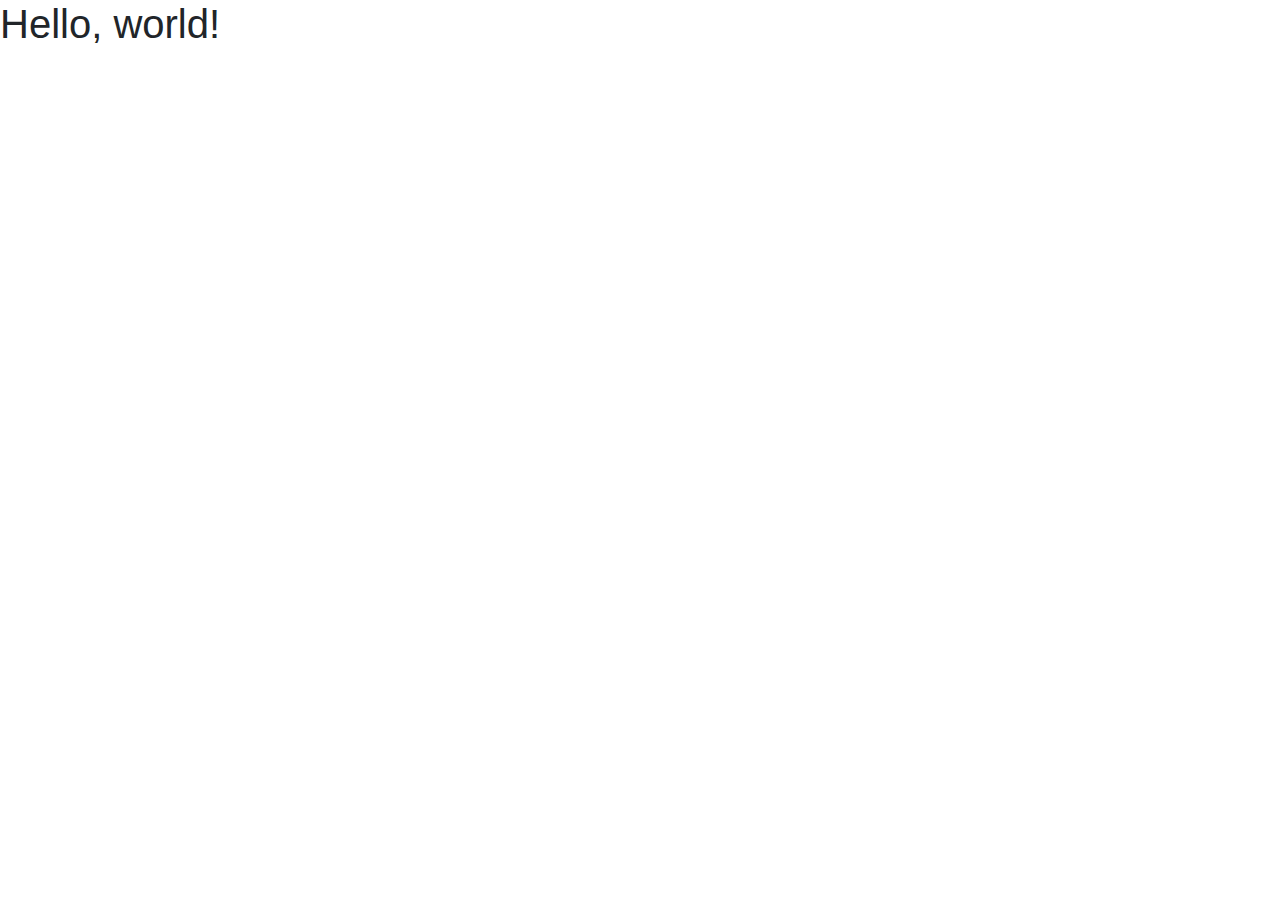
<file: Bootstrap/starterTemplate.html>
<!doctype html>
<html lang="en">
  <head>
    <!-- Required meta tags -->
    <meta charset="utf-8">
    <meta name="viewport" content="width=device-width, initial-scale=1, shrink-to-fit=no">

    <!-- Bootstrap CSS -->
    <link rel="stylesheet" href="https://cdn.jsdelivr.net/npm/bootstrap@4.3.1/dist/css/bootstrap.min.css" integrity="sha384-ggOyR0iXCbMQv3Xipma34MD+dH/1fQ784/j6cY/iJTQUOhcWr7x9JvoRxT2MZw1T" crossorigin="anonymous">

    <title>Hello, world!</title>
  </head>
  <body>
    <h1>Hello, world!</h1>

    <!-- Optional JavaScript -->
    <!-- jQuery first, then Popper.js, then Bootstrap JS -->
    <script src="https://code.jquery.com/jquery-3.3.1.slim.min.js" integrity="sha384-q8i/X+965DzO0rT7abK41JStQIAqVgRVzpbzo5smXKp4YfRvH+8abtTE1Pi6jizo" crossorigin="anonymous"></script>
    <script src="https://cdn.jsdelivr.net/npm/popper.js@1.14.7/dist/umd/popper.min.js" integrity="sha384-UO2eT0CpHqdSJQ6hJty5KVphtPhzWj9WO1clHTMGa3JDZwrnQq4sF86dIHNDz0W1" crossorigin="anonymous"></script>
    <script src="https://cdn.jsdelivr.net/npm/bootstrap@4.3.1/dist/js/bootstrap.min.js" integrity="sha384-JjSmVgyd0p3pXB1rRibZUAYoIIy6OrQ6VrjIEaFf/nJGzIxFDsf4x0xIM+B07jRM" crossorigin="anonymous"></script>
  </body>
</html>
</file>
<file: css/basic_styles.css>
body {
    background-color: #fff;
}

h1 {
    color: rgba(8, 141, 165, 1);
    margin-left: 100px;
    text-shadow: 1px 0.5px 4px rgba(0, 0, 0, 0.6);
}

.container {
    width: 450px;
    height: 450px;
    background-color: #faebd6;
    border: 2px solid black;
    border-radius: 5%;
}

.container .squares:nth-child(-n+4) {
    background-image: url("../images/icons/icons.png");
    color: #fff;
    float: left;
    width: 100px;
    height: 100px;
    margin: 5px;
    border: 1px solid black;
    border-radius: 5%;
    cursor: pointer;
    transition: transform .5s ease-in-out;
}

.squares:nth-child(-n+4) p {
    font-family: "Helvetica Neue", Arial, Helvetica, sans-serif;
    font-size: 20px;
    font-weight: 900;
    text-align: center;
    margin: 0;
    text-shadow: 2px 1px 4px rgba(0, 0, 0, 0.8);
}

.squares:nth-child(1) {
    background: #4240ff;
}

.squares:nth-child(2) {
    background: #ab3fdd;
}

.squares:nth-child(3) {
    background: #ae163e;
}

.squares:nth-child(4) {
    background: #00b200;
}

.container .squares:nth-child(-n+4):hover {
    background-image: url("../images/icons/icons2.png");
}

.squares:nth-child(1):hover {
    background: #13b4ff;
}

.squares:nth-child(2):hover {
    background: #db61af;
}

.squares:nth-child(3):hover {
    background: #81205f;
}

.squares:nth-child(4):hover {
    background: #77b800;
}
</file>
<file: One Page Website/css/styles.css>
body {
	background-color: #f2f2f2;
}

div.mainNavDiv, div.home, div.image_gallery, div.contact, div.about {
	border: 1px solid black;
	margin: auto;
	margin-top: 5px;
	margin-bottom: 5px;
	background-color: #c2c2c2;
} 

div.mainNavDiv {
	background-color:#c2c2c2;
	max-width : 404px;
}
ul.navbar {
	list-style-type:none;
	display:block;
	margin:auto;
	padding:0;
	overflow:hidden;
}
li.navitem {
	margin:auto;
	display:block;
	width:25%;
	float:left;
	border-right: 1px solid #bbb;
	border-left: 1px solid #bbb;
}
li a:hover {
	background-color: #808080
}
a.navlink {
	display:block;
	padding:8px;
	background-color: #dddddd;
	text-decoration: none;
	text-align: center;
}
img.navlogo {
	display:block;
	margin:auto;
}
#home {
	width:60%;
	text-align: center;
}

/*###########################*/
/*all code below is lifted from w3schools editor and works*/
div.gallery img {
  width: 100%;
  height: auto;
}

div.desc {
  padding: 15px;
  text-align: center;
}

* {
  box-sizing: border-box;
}

.responsive {
  padding: 0 6px;
  float: left;
  width: 24.99999%;
}

@media only screen and (max-width: 700px) {
  .responsive {
    width: 49.99999%;
    margin: 6px 0;
  }
}

@media only screen and (max-width: 500px) {
  .responsive {
    width: 100%;
  }
}

.clearfix:after {
  content: "";
  display: table;
  clear: both;
}
/* end plagerised code */



/* set up the default settings for each element */
div.overlay_text a{
	color: white;
	text-decoration: none;
}
div.overlay {
	transition: .5s ease;
	opacity: 0;
	position: absolute;
	top: 50%;
	left: 50%;
	transform: translate(-50%, -50%);
	text-align: center;
}
div.overlay_text {
	background-color: #808080;
	padding: 8px 16px;
}

div.responsive img {
	opacity: 1;
}
div.gallery>img {
	transition: 0.5s ease;
	opacity: 1;
	backface-visibility: hidden;
}
div.responsive {
	position: relative;
}

/* on hover change opacity of he two items */
div.gallery:hover img.img_target {
	opacity: 0.3;
}
div.gallery:hover .overlay {
	opacity: 1;
}

/* contact form css:: */
#contact {
	max-width: 50%;
	min-width: 50%;
	margin: auto;
}

.contact_heading {
	margin:auto;
	text-align: center;
}

form {
	max-width: 85%;
	margin: auto;
	padding: 10px;
	background-color: #dddddd;
	border-radius: 5px;
	border: 1px solid black;
}
form>p {
	text-align: center;
}

input[type=text], select {
	width: 100%;
	padding: 12px 20px;
	margin: 8px 0;
	display: inline-block;
	border: 1px solid #ccc;
	border-radius: 4px;
	box-sizing: border-box;
  }
  
  input[type=submit] {
	width: 100%;
	background-color: #4CAF50;
	color: white;
	padding: 14px 20px;
	margin: 8px 0;
	border: none;
	border-radius: 4px;
	cursor: pointer;
  }
  
  input[type=submit]:hover {
	background-color: #45a049;
  }
  
  div {
	border-radius: 5px;
	padding: 8px;
  }

  .form_submit_button {
	padding-left: 25%;
	padding-right: 25%;
  }

div.about {
	text-align: center;
	width:300px;
}
</file>
<file: Bootstrap/HTML CSS Chalenges/css/challenges.css>
.container {
	width: 100%;
	margin-top: 100px;
	z-index: -1;
}

.c1-center {
	display: block;
	margin-left: auto;
	margin-right: auto;
	width: 50%;
}

.c1-filter {
	filter: blur(2px);
}

.c1-edges {
	border-radius: 10px;
}

.c2-text {
	text-align: center;
	font-weight: bold;
}

.c3-table {
	margin-top: 50px;
	margin-bottom: 50px;
	margin-left: auto;
	margin-right: auto;
}

.c3-table, .c3-table td, .c3-table tr, .c3-table th {
	text-align: center;
	border: 1px solid black;
}

.c3-table td {
	padding: 5px;
}

th {
	background-color: red;
}

.c4-container {
	position: relative;
	text-align: center;
	color: rebeccapurple;
	font-weight: bolder;
	font-size: larger;
}

.c4-image {
	display: block;
	margin-left: auto;
	margin-right: auto;
	width: 50%;
}

.c4-text {
	position: absolute;
	top: 50%;
	left: 50%;
	transform: translate(-50%, -50%)
}

.c5-navbar {
	z-index: 1;
	overflow: hidden;
	background-color: #333;
	position: fixed;
	top: 0;
	left: 20%;
	width: 60%;
}

.c5-navbar a {
	float: left;
	display: block;
	text-align: center;
	padding: 14px 16px;
	text-decoration: none;
	color: blue;
}

.c5-navbar a:hover {
	background-color: aqua;
}

.c6-container {
	width: 100%;
}

.c6-column {
	float: left;
	width: 50%;
	padding: 10px;
	height: 300px;
}

.c6-row:after {
	content: "";
	display: table;
	clear: both;
}

.c7-text {
	color:red;
}

.c7-text:hover {
	color: blue;
}

.c8-image-container {
	position: relative;
	width: 50%;
	margin-left: auto;
	margin-right: auto;
}

.c8-image {
	opacity: 1;
	display: block;
	width: 100%;
	height: auto;
	transition: 0.5s ease;
	backface-visibility: hidden;
}

.c8-middle {
	position: absolute;
	transition: 0.5s ease;
	opacity: 0;
	top: 50%;
	left: 50%;
	text-align: center;
}

.c8-image-container:hover .c8-image {
	opacity: 0.5;
}

.c8-image-container:hover .c8-middle {
	opacity: 1.0;
}

.c8-text {
	background-color: #04AA6D;
	color: white;
	font-size: 16px;
	padding: 16px 32px;
}
</file>
